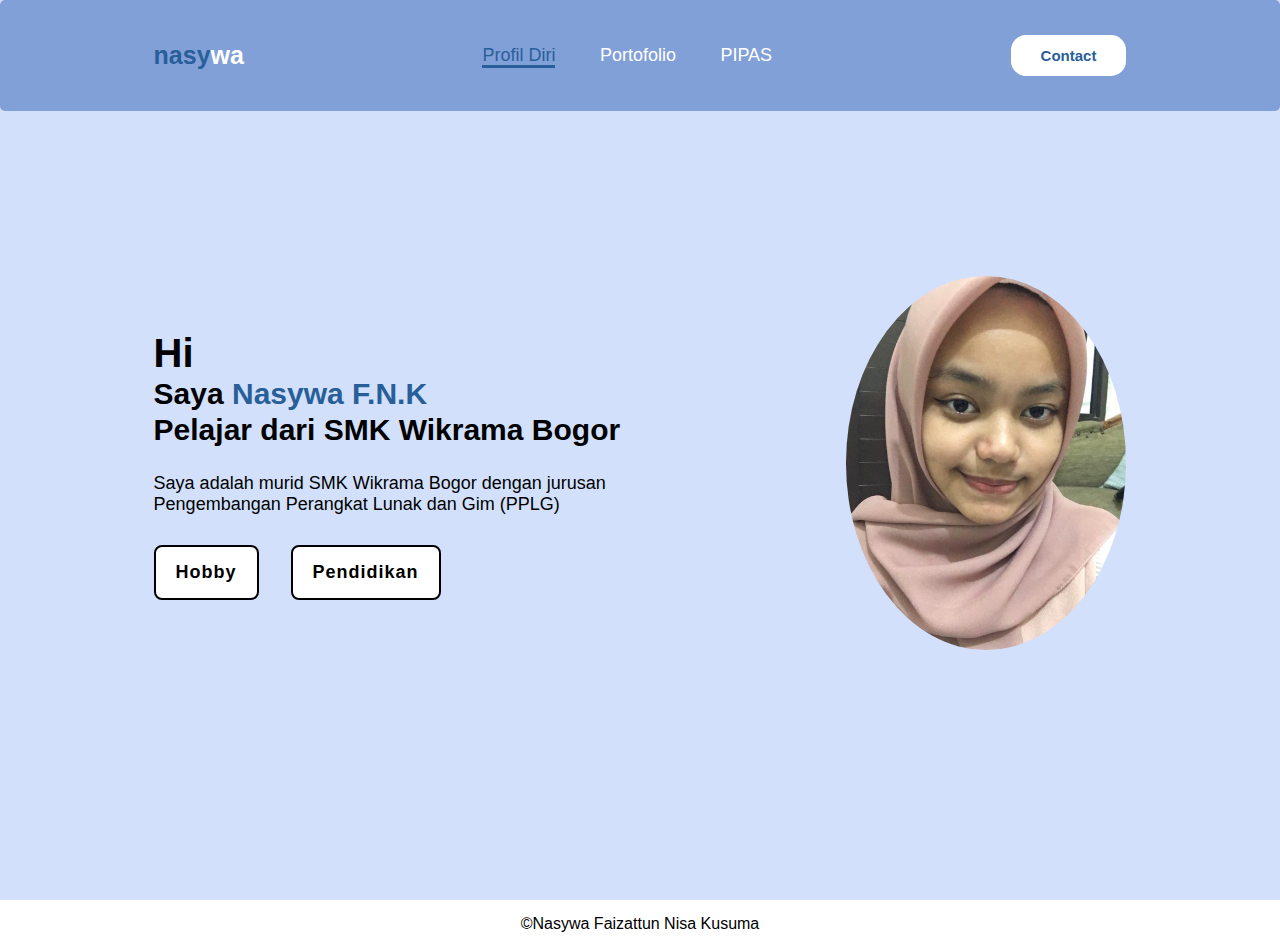
<file: index.html>
<!DOCTYPE html>
<html lang="en">
<head>
    <meta charset="UTF-8">
    <meta name="viewport" content="width=device-width, initial-scale=1.0">
    <title>Web</title>
    <link rel="stylesheet" href="style.css">
</head>
<body>
    <header class="header">
        <a href="index.html" class="logo"><span>nasy</span>wa</a>

        <nav class="navbar">
            <a href="profil.html" class="profil">Profil Diri</a>
            <a href="portofolio.html">Portofolio</a>
            <a href="sumber.html">PIPAS</a>
        </nav>

        <a href="contact.html" class="Contact">Contact</a>
    </header>

    <section class="home">
        <div class="home-content">
            <h3>Hi</h3>

            <h1>Saya <span>Nasywa F.N.K<br></span>Pelajar dari SMK Wikrama Bogor</h1>

            <p>Saya adalah murid SMK Wikrama Bogor dengan jurusan Pengembangan Perangkat Lunak dan Gim (PPLG)</p>

            <div class="btn-box">
                <a href="hobby.html" target="_self"><button class="btn-1">Hobby</button></a>
                <a href="Pendidikan.html" target="_self"><button class="btn2">Pendidikan</button></a>
            </div>
        </div>

        <div class="img-box">
            <img src="img/wawa.jpg" alt="wawa" style="width: 280px;">
        </div>
    </section>

</body>

<footer>
    <p>&COPY;Nasywa Faizattun Nisa Kusuma</p>
</footer>
</html>
</file>
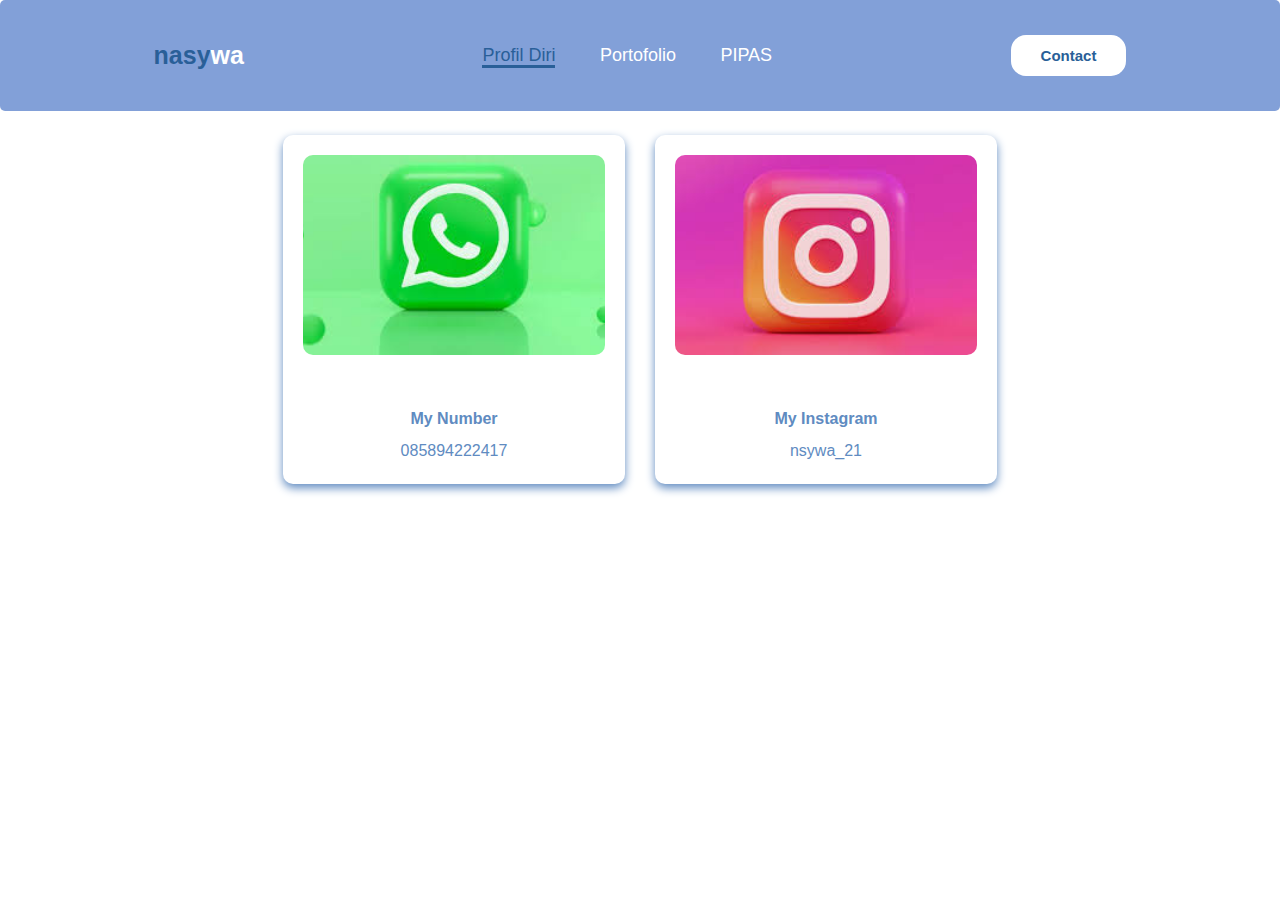
<file: contact.html>
<!DOCTYPE html>
<html lang="en">
<head>
    <meta charset="UTF-8">
    <meta name="viewport" content="width=device-width, initial-scale=1.0">
    <title>Contact</title>
    <link rel="stylesheet" href="style.css">
</head>
<body>
    
    <header class="header">
        <a href="index.html" class="logo"><span>nasy</span>wa</a>

        <nav class="navbar">
            <a href="profil.html" class="profil">Profil Diri</a>
            <a href="portofolio.html">Portofolio</a>
            <a href="sumber.html">PIPAS</a>
        </nav>

        <a href="contact.html" class="Contact">Contact</a>
    </header>

    <div id="cnt" class="content">
        <div class="headersklills">
            <h1>Portofolio</h1>
        </div>
        <div class="cnt-container">
            
            <div class="cnt-box">
                <div class="cnt-image">
                    <img src="img/wa.png" alt="WhatsApp" />
                </div>
                <div class="cnt-info">
                    <br>
                    <br>
                    <h3>My Number</h3>
                    <a href="https://wa.me/+6285894222417?"><p>085894222417</p></a>
                </div>
            </div>
            <div class="cnt-box">
                <div class="cnt-image">
                    <img src="img/ig.png" alt="instagram" />
                </div>
                <div class="cnt-info">
                    <br>
                    <br>
                    <h3>My Instagram</h3>
                    <a href="https://www.instagram.com/_nsywa_21?"><p>nsywa_21</p></a>
                </div>   
            </div>
        </div>

</body>
</html>
</file>
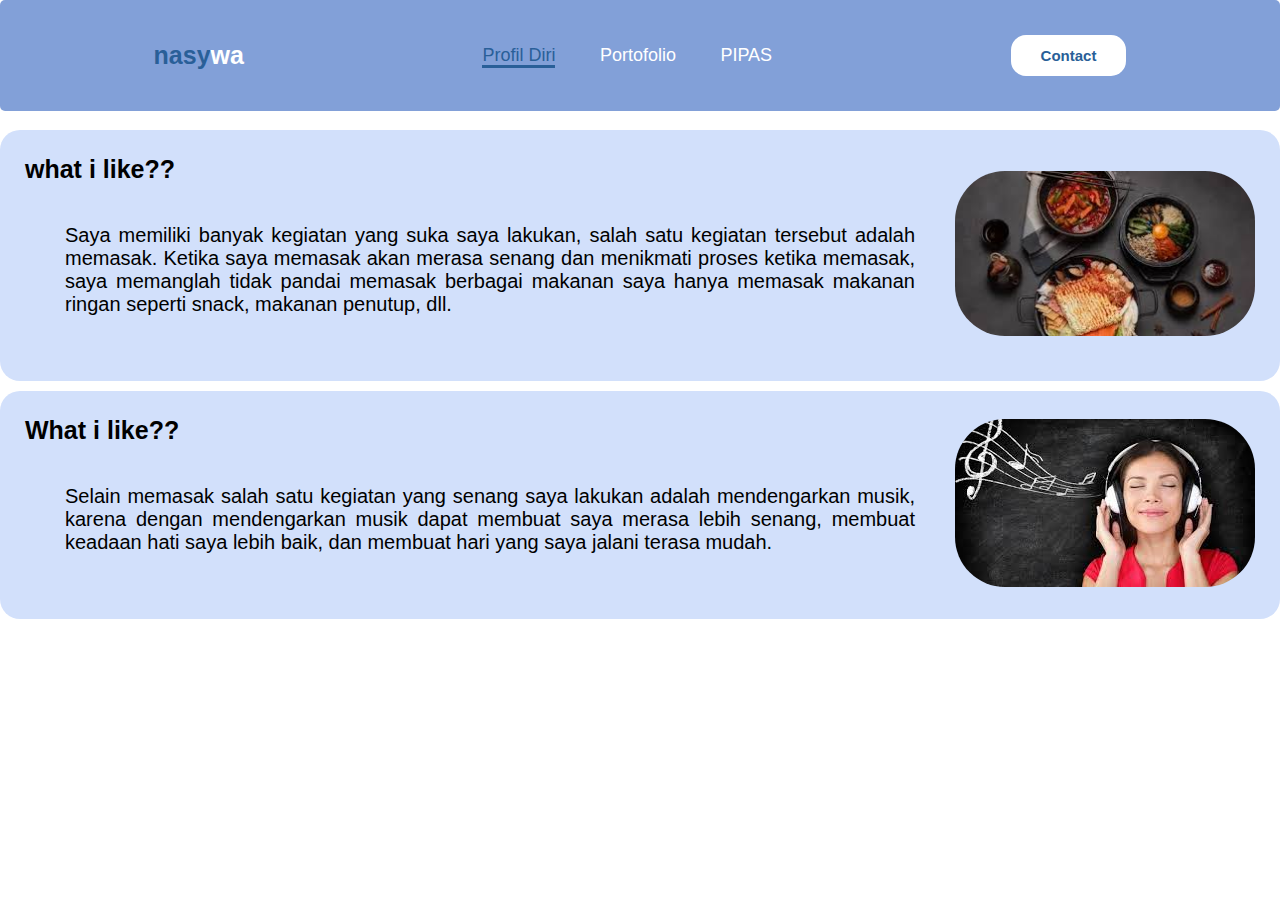
<file: hobby.html>
<!DOCTYPE html>
<html lang="en">
<head>
    <meta charset="UTF-8">
    <meta name="viewport" content="width=device-width, initial-scale=1.0">
    <title>Hobby</title>
    <link rel="stylesheet" href="style.css">
</head>
<body>

    <header class="header">
        <a href="index.html" class="logo"><span>nasy</span>wa</a>

        <nav class="navbar">
            <a href="profil.html" class="profil">Profil Diri</a>
            <a href="portofolio.html">Portofolio</a>
            <a href="sumber.html">PIPAS</a>
        </nav>

        <a href="contact.html" class="Contact">Contact</a>
    </header>

    <section class="sct-hby">

        <div class="div-hby">
            <h3>what i like??</h3>
            <p>Saya memiliki banyak kegiatan yang suka saya lakukan, salah satu kegiatan tersebut adalah memasak. Ketika saya memasak akan merasa senang dan menikmati proses ketika memasak, saya memanglah tidak pandai memasak berbagai makanan saya hanya memasak makanan ringan seperti snack, makanan penutup, dll.</p>
        </div>

        <div class="img-hby">
            <img src="img/makan.png" alt="Masakan">
        </div>

    </section>

    <section class="sct-hby2">

        <div class="div-hby2">
            <h3>What i like??</h3>
            <p>Selain memasak salah satu kegiatan yang senang saya lakukan adalah mendengarkan musik, karena dengan mendengarkan musik dapat membuat saya merasa lebih senang, membuat keadaan hati saya lebih baik, dan membuat hari yang saya jalani terasa mudah.</p>
        </div>

        <div class="img-hby2">
            <img src="img/musik.png" alt="musik">
        </div>

    </section>

</body>
</html>
</file>
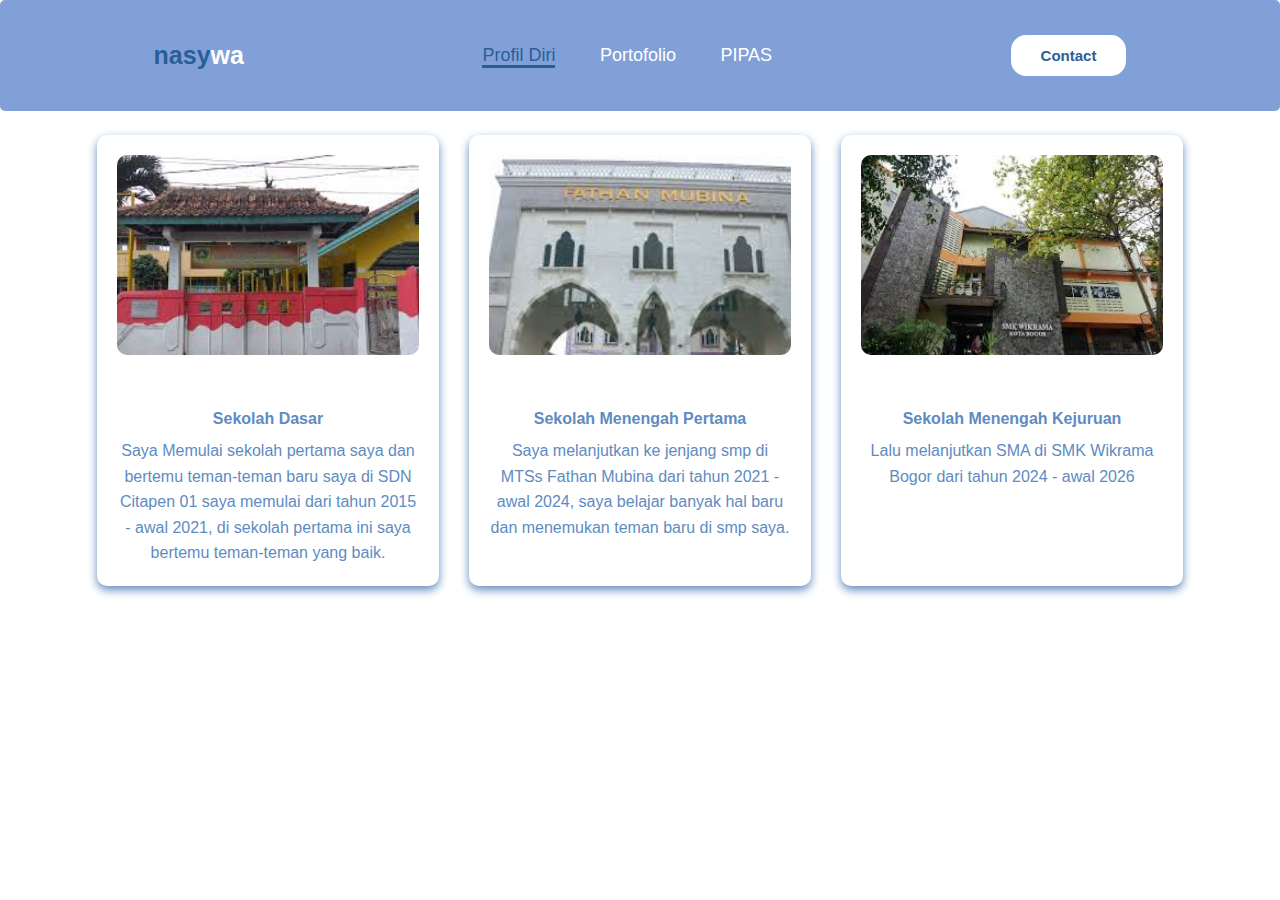
<file: Pendidikan.html>
<!DOCTYPE html>
<html lang="en">
<head>
    <meta charset="UTF-8">
    <meta name="viewport" content="width=device-width, initial-scale=1.0">
    <title>Pendidikan</title>
    <link rel="stylesheet" href="style.css">
</head>
<body>

    <header class="header">
        <a href="index.html" class="logo"><span>nasy</span>wa</a>

        <nav class="navbar">
            <a href="profil.html" class="profil">Profil Diri</a>
            <a href="portofolio.html">Portofolio</a>
            <a href="sumber.html">PIPAS</a>
        </nav>

        <a href="contact.html" class="Contact">Contact</a>
    </header>

    <div id="Education" class="content">
        <div class="headersklills">
            <h1>Portofolio</h1>
        </div>
        <div class="education-container">
            
            <div class="education-box">
                <div class="education-image">
                    <img src="img/sd.png" alt="SDN Citapen" />
                </div>
                <div class="education-info">
                    <br>
                    <br>
                    <h3>Sekolah Dasar</h3>
                    <p>
                        Saya Memulai sekolah pertama saya dan bertemu teman-teman baru saya di SDN Citapen 01 saya memulai dari tahun 2015 - awal 2021, di sekolah pertama ini saya bertemu teman-teman yang baik.
                    </p>
                </div>
            </div>
            <div class="education-box">
                <div class="education-image">
                    <img src="img/fm.png" alt="MTSs FM" />
                </div>
                <div class="education-info">
                    <br>
                    <br>
                    <h3>Sekolah Menengah Pertama</h3>
                    <p>
                        Saya melanjutkan ke jenjang smp di MTSs Fathan Mubina dari tahun 2021 - awal 2024, saya belajar banyak hal baru dan menemukan teman baru di smp  saya.
                    </p>
                </div>
            </div>
            <div class="education-box">
                <div class="education-image">
                    <img src="img/WK.png" alt="Wikrama" />
                </div>
                <div class="education-info">
                   <br>
                   <br>
                    <h3>Sekolah Menengah Kejuruan</h3>

                    <p>Lalu melanjutkan SMA di SMK Wikrama Bogor dari tahun 2024 - awal 2026</p>
                </div>
            </div>
        </div>
    </div>

</body>
</html>
</file>
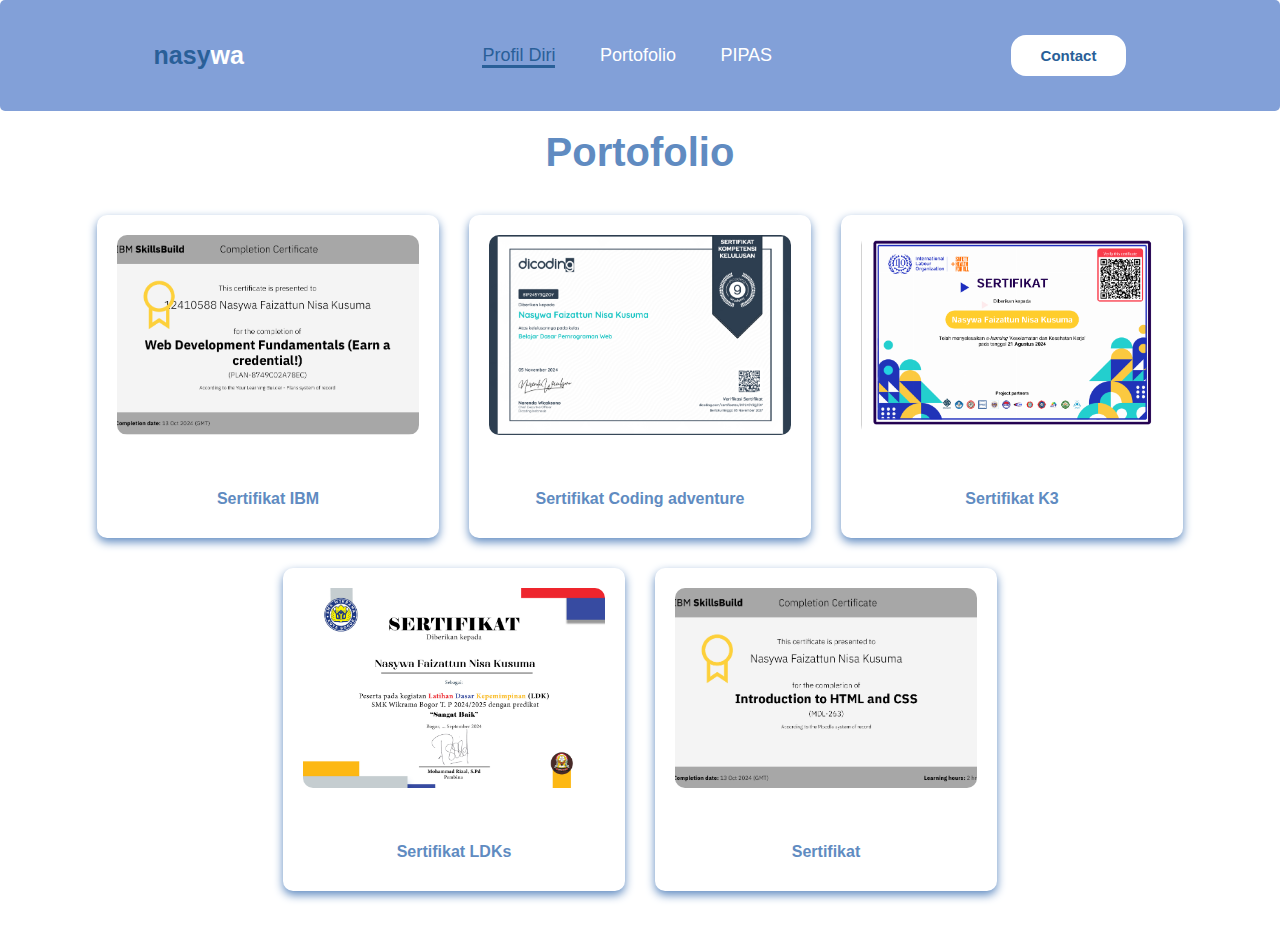
<file: portofolio.html>
<!DOCTYPE html>
<html lang="en">
<head>
    <meta charset="UTF-8">
    <meta name="viewport" content="width=device-width, initial-scale=1.0">
    <title>Portofolio</title>
    <link rel="stylesheet" href="style.css">
</head>
<body>

    <header class="header">
        <a href="index.html" class="logo"><span>nasy</span>wa</a>

        <nav class="navbar">
            <a href="profil.html" class="profil">Profil Diri</a>
            <a href="portofolio.html">Portofolio</a>
            <a href="sumber.html">PIPAS</a>
        </nav>

        <a href="contact.html" class="Contact">Contact</a>
    </header>

    <h3 class="prt">
        PORTOFOLIO
    </h3>

    <div id="prt" class="content">
        <div class="headersklills">
            <h1>Portofolio</h1>
        </div>
        <div class="prt-container">
            
            <div class="prt-box">
                <div class="prt-image">
                    <img src="img/ibm srtfkt.png" alt="ibm" />
                </div>
                <div class="prt-info">
                    <br>
                    <br>
                    <h3>Sertifikat IBM</h3>
                </div>
            </div>
            <div class="prt-box">
                <div class="prt-image">
                    <img src="img/dicoding srtfkt.jpg" alt="sertifdicoding" />
                </div>
                <div class="prt-info">
                    <br>
                    <br>
                    <h3>Sertifikat Coding adventure</h3>
                </div>
            </div>
            <div class="prt-box">
                <div class="prt-image">
                    <img src="img/k3 srtfkt.png" alt="k3" />
                </div>
                <div class="prt-info">
                   <br>
                   <br>
                    <h3>Sertifikat K3</h3>
                </div>
            </div>
        </div>
    <section class="prt-section">
        <div class="prt-box">
            <div class="prt-image">
                <img src="img/ldk.png" alt="ldk" />
            </div>
            <div class="prt-info">
               <br>
               <br>
                <h3>Sertifikat LDKs</h3>
            </div>
        </div>
        <div class="prt-box">
            <div class="prt-image">
                <img src="img/ibm .png" alt="Vandalisme" />
            </div>
            <div class="prt-info">
               <br>
               <br>
               <h3>Sertifikat</h3>
            </div>
        </div>  
    </section>
        </div>
    </div>

</body>
</html>
</file>
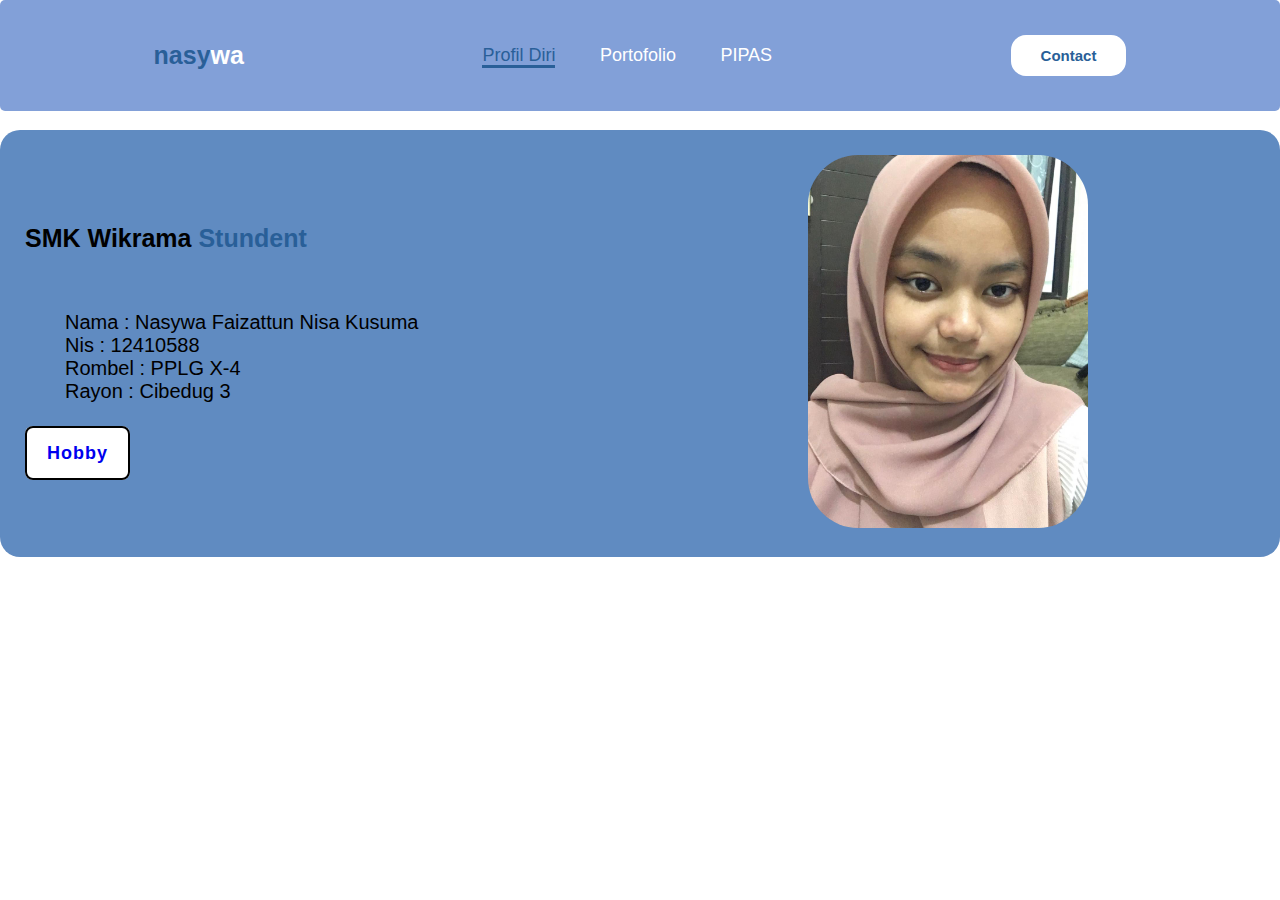
<file: profil.html>
<!DOCTYPE html>
<html lang="en">
<head>
    <meta charset="UTF-8">
    <meta name="viewport" content="width=device-width, initial-scale=1.0">
    <title>Profil</title>
    <link rel="stylesheet" href="style.css">
</head>
<body>

    <header class="header">
        <a href="index.html" class="logo"><span>nasy</span>wa</a>

        <nav class="navbar">
            <a href="profil.html" class="profil">Profil Diri</a>
            <a href="portofolio.html">Portofolio</a>
            <a href="sumber.html">PIPAS</a>
        </nav>

        <a href="contact.html" class="Contact">Contact</a>
    </header>

    <section class="about">

        <div class="about-content">
            
            <h3>SMK Wikrama <span>Stundent</span></h3> <br>

            <p>Nama : Nasywa Faizattun Nisa Kusuma <br>
               Nis : 12410588 <br>
               Rombel : PPLG X-4 <br>
               Rayon : Cibedug 3 <br>
            </p>

            <a href="hobby.html" class="btn-1">Hobby</a>
        </div>

        <div class="img-prf">
            <img src="img/wawa.jpg" alt="wawa" style="width: 280px;">
        </div>

    </section>

</body>
</html>
</file>
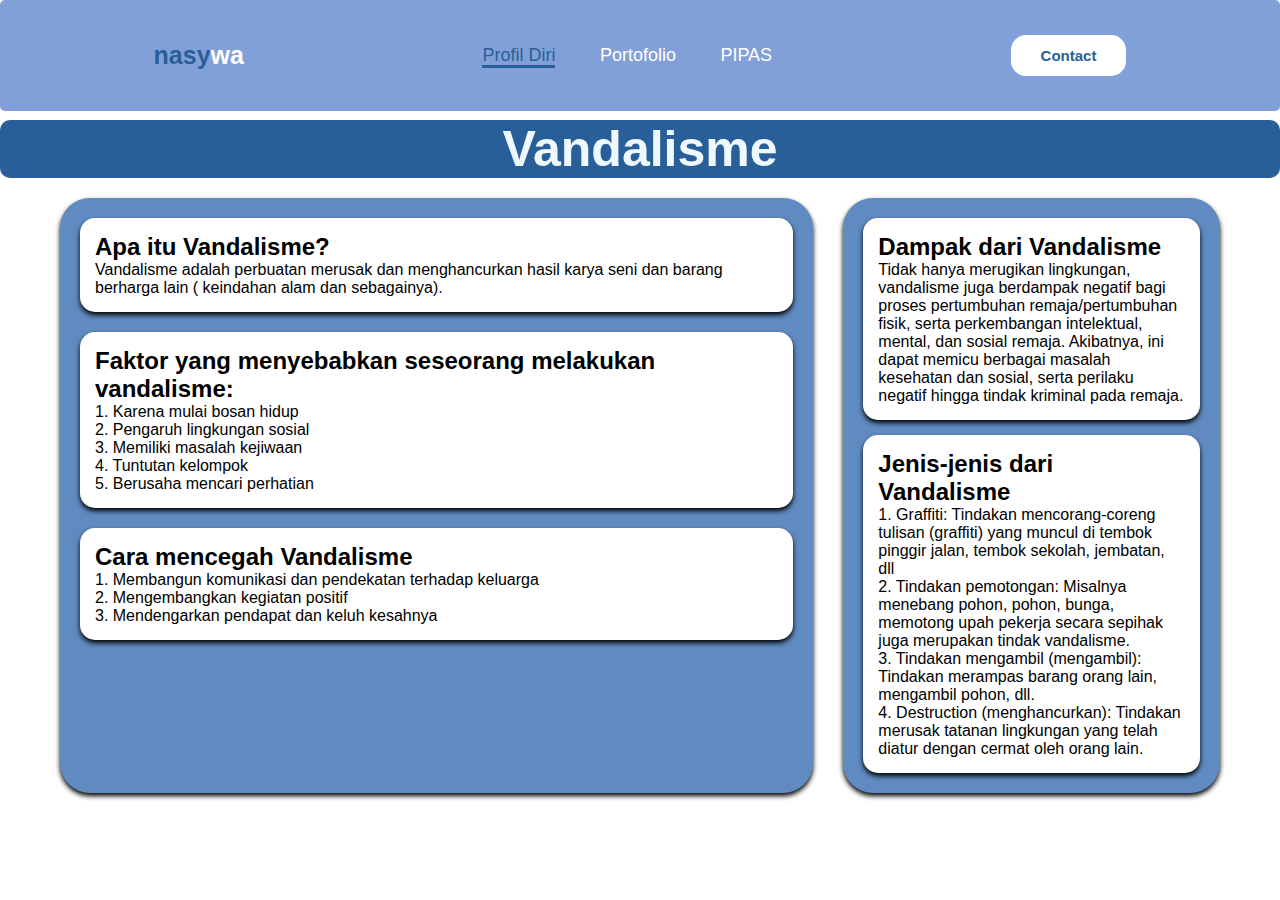
<file: sumber.html>
<!DOCTYPE html>
<html lang="en">
<head>
    <meta charset="UTF-8">
    <meta name="viewport" content="width=device-width, initial-scale=1.0">
    <title>Artikel</title>
    <link rel="stylesheet" href="style.css">
</head>
<body>
    <header class="header">
        <a href="index.html" class="logo"><span>nasy</span>wa</a>

        <nav class="navbar">
            <a href="profil.html" class="profil">Profil Diri</a>
            <a href="portofolio.html">Portofolio</a>
            <a href="sumber.html">PIPAS</a>
        </nav>

        <a href="contact.html" class="Contact">Contact</a>
    </header>

    <article class="bodypps">

        <div class="divh1">
            <h1>Vandalisme</h1>
        </div>
    <main class="mainpps">
    <section class="left-column">

        <div class="div1">
            <h2>Apa itu Vandalisme?</h2>
            <p>Vandalisme adalah perbuatan merusak dan menghancurkan hasil karya seni dan barang berharga lain ( keindahan alam dan sebagainya).
            </p>
        </div>

        <div class="div2">
            <h2>Faktor yang menyebabkan seseorang melakukan vandalisme:</h2>
            <ol>
                <li>1. Karena mulai bosan hidup</li>
                <li>2. Pengaruh lingkungan sosial</li>
                <li>3. Memiliki masalah kejiwaan</li>
                <li>4. Tuntutan kelompok</li>
                <li>5. Berusaha mencari perhatian</li> 
            </ol>
        </div>

        <div class="div3">
            <h2>Cara mencegah Vandalisme</h2>
            <ol>
                <li>1. Membangun komunikasi dan pendekatan terhadap keluarga</li>
                <li>2. Mengembangkan kegiatan positif</li>
                <li>3. Mendengarkan pendapat dan keluh kesahnya</li>
            </ol>
        </div>
    
    </section>

    <aside class="right-column">

        <div class="div4">
            <h2>Dampak dari Vandalisme</h2>
            <p>Tidak hanya merugikan lingkungan, vandalisme juga berdampak negatif bagi proses pertumbuhan remaja/pertumbuhan fisik, serta perkembangan intelektual, mental, dan sosial remaja. Akibatnya, ini dapat memicu berbagai masalah kesehatan dan sosial, serta perilaku negatif hingga tindak kriminal pada remaja.
            </p>
        </div>

        <div class="div5">
            <h2>Jenis-jenis dari Vandalisme</h2>
            <ol>
                <li>1. Graffiti: Tindakan mencorang-coreng  tulisan (graffiti) yang muncul di tembok pinggir jalan, tembok sekolah, jembatan, dll</li>
                <li>2. Tindakan pemotongan: Misalnya menebang pohon, pohon, bunga, memotong upah pekerja secara sepihak juga merupakan tindak vandalisme.
                </li>
                <li>3. Tindakan mengambil (mengambil): Tindakan merampas barang orang lain, mengambil pohon, dll.
                </li>
                <li>4. Destruction (menghancurkan): Tindakan merusak tatanan lingkungan yang telah diatur dengan cermat oleh orang lain.</li>
            </ol>
        </div>

    </aside>
    </main>

    </article>

</body>
</html>
</file>
<file: style.css>
*{                  
    margin: 0;
    padding: 0;
    box-sizing: border-box;
    font-family: Arial, Helvetica, sans-serif;
    text-decoration: none;
    list-style: none;
}

.header{
    position: fixed;
    top: 0;
    left: 0;
    width: 100%;
    padding: 35px 12%;
    background: #82A0D8;
    display: flex;
    justify-content: space-between;
    align-items: center;
    z-index: 100;
    border-radius: 5px;
}
 
.logo{
    font-size: 25px;
    color: white;
    font-weight: 600;
    transition: 1s ease;
}

.logo:hover{
    color: #C6E7FF;
    text-shadow: 0 0 25px #C6E7FF,
                 0 0 50px #C6E7FF;
   transform: scale(1.1); 
} 

span{
    color: #295F98;
}

.navbar a{
    font-size: 18px;
    color: white;
    font-weight: 500;
    margin: 0 20px;
    border-bottom: 3px solid transparent;
    transition: 1s ease;
}

.navbar a:hover,
.navbar a.profil{
    color: #295F98;
    border-bottom: 3px solid #295F98;
}
 .Contact{
    padding: 10px 28px;
    background-color: white;
    color: #295F98;
    border: 2px solid transparent;
    border-radius: 15px;
    font-size: 15px;
    font-weight: 600;
    transition: 1s ease;
 }

 .Contact:hover{
    background-color: #C6E7FF;
    box-shadow: 0 0 25px #C6E7FF;
    color: #295F98;
 }
 
.home{
    width: 100%;
    min-height: 100vh;
    background: #D2E0FB;
    display: flex;
    align-items: center;
    gap: 7em;
    padding: 30px 12% 0;
}

.home-content{
    max-width: 800px;
}

.home-content h3{
    font-size: 40px;
}

.home-content h1{
    font-size: 30px;
    line-height: 1.2;
}

.home-content p{
    font-size: 18px;
    margin: 25px 0 30px;
}

.btn-box{
    width: 345px;
    display: flex;
    gap: 2em;
}

.btn-1{
    padding: 15px 20px;
    background-color: white;
    border: 2px solid black;
    border-radius: 8px;
    font-size: 18px;
    letter-spacing: 1px;
    font-weight: 600;
    transition: 1s ease;
    cursor: pointer;
}

.btn-1:hover{
    background-color: black;
    color: white;
    border: black;
}

.btn2{
    padding: 15px 20px;
    background-color: white;
    color: black;
    border: 2px solid black;
    border-radius: 8px;
    font-size: 18px;
    letter-spacing: 1px;
    font-weight: 600;
    transition: 1s ease;
    cursor: pointer;
}

.btn2:hover{
    background-color: black;
    color: white;
    border: black;
}

.img-box img{
    border-radius: 90%;
    width: 550px;
}

::-webkit-scrollbar{
    width: 15px;
}

::-webkit-scrollbar-thumb{
    background-color: gray;
}

::-webkit-scrollbar-track{
    background-color: white;
    width: 50px;
}

footer{
    text-align: center;
    padding: 15px;
    background-color: white;
    color: black;
}

/*Tampilan Depan*/
/*pendidikan*/

#Education {
    background-color: white;
    padding: 50px 0;
    text-align: center;
}

.headersklills h1 {
    font-size: 2.5rem;
    font-weight: bold;
    color: #608BC1;
    margin-bottom: 40px;
}

.education-container {
    display: flex;
    flex-wrap: wrap;
    justify-content: center;
    gap: 30px;
    padding: 0 20px;
}

.education-box {
    background-color: #ffffff;
    border-radius: 10px;
    box-shadow: 0 4px 10px #608BC1;
    width: calc(30% - 30px);
    text-align: center;
    padding: 20px;
    transition: transform 0.3s ease, box-shadow 0.3s ease;
}

.education-box:hover {
    transform: translateY(-10px);
    box-shadow: 0 6px 15px #608BC1;
}

.education-image img {
    width: 100%;
    height: 200px;
    object-fit: cover;
    border-radius: 10px;
    margin-bottom: 15px;
}

.education-info h3 {
    font-size: 1rem;
    font-weight: bold;
    color:#608BC1;
    margin-bottom: 10px;
    font-family: sans-serif;
}

.education-info p {
    font-size: 1rem;
    color: #608BC1;
    line-height: 1.6;
}

@media (max-width: 768px) {
    .education-container {
        flex-direction: column;
        gap: 20px;
    }

    .education-box {
        width: 100%;
    }
}

/*Portofolio*/

.prt{
    display: flex;
    width: 800px;
    height: 80px;
}

#prt {
    background-color: white;
    padding: 50px 0;
    text-align: center;
}

.headersklills h1 {
    font-size: 2.5rem;
    font-weight: bold;
    color: #608BC1;
    margin-bottom: 40px;
}

.prt-container {
    display: flex;
    flex-wrap: wrap;
    justify-content: center;
    gap: 30px;
    padding: 0 20px;
}

.prt-box {
    background-color: #ffffff;
    border-radius: 10px;
    box-shadow: 0 4px 10px #608BC1;
    width: calc(30% - 30px);
    text-align: center;
    padding: 20px;
    transition: transform 0.3s ease, box-shadow 0.3s ease;
}

.prt-box:hover {
    transform: translateY(-10px);
    box-shadow: 0 6px 15px #608BC1;
}

.prt-image img {
    width: 100%;
    height: 200px;
    object-fit: cover;
    border-radius: 10px;
    margin-bottom: 15px;
}

.prt-info h3 {
    font-size: 1rem;
    font-weight: bold;
    color:#608BC1;
    margin-bottom: 10px;
    font-family: sans-serif;
}

.prt-info p {
    font-size: 1rem;
    color: #608BC1;
    line-height: 1.6;
}

.prt-section{
    display: flex;
    flex-wrap: wrap;
    justify-content: center;
    gap: 30px;
    padding: 0 20px;
    margin-top: 30px;
}

@media (max-width: 768px) {
    .prt-container {
        flex-direction: column;
        gap: 20px;
    }

    .prt-box {
        width: 100%;  
    }
}

/*Profil*/

.about{
    display: flex;
    justify-content: start;
    justify-items: start;
    align-items: center;
    padding: 25px;
    background-color: #608BC1;
    border-radius: 20px;
    margin-top: 130px;
}

.about-content h3{
    font-size: 25px;
    color: black;
}

.about-content p{
    color: black;
    font-size: 20px;
    margin: 2em;
}           

.img-prf img{
    border-radius: 50px;
    align-items: end;
    margin-left: 350px;
}

/*Contact*/

#cnt {
    background-color: white;
    padding: 50px 0;
    text-align: center;
}

.headersklills h1 {
    font-size: 2.5rem;
    font-weight: bold;
    color: #608BC1;
    margin-bottom: 40px;
}

.cnt-container {
    display: flex;
    flex-wrap: wrap;
    justify-content: center;
    gap: 30px;
    padding: 0 20px;
}

.cnt-box {
    background-color: #ffffff;
    border-radius: 10px;
    box-shadow: 0 4px 10px #608BC1;
    width: calc(30% - 30px);
    text-align: center;
    padding: 20px;
    transition: transform 0.3s ease, box-shadow 0.3s ease;
}

.cnt-box:hover {
    transform: translateY(-10px);
    box-shadow: 0 6px 15px #608BC1;
}

.cnt-image img {
    width: 100%;
    height: 200px;
    object-fit: cover;
    border-radius: 10px;
    margin-bottom: 15px;
}

.cnt-info h3 {
    font-size: 1rem;
    font-weight: bold;
    color:#608BC1;
    margin-bottom: 10px;
    font-family: sans-serif;
}

.cnt-info p {
    font-size: 1rem;
    color: #608BC1;
    line-height: 1.6;
}

@media (max-width: 768px) {
    .cnt-container {
        flex-direction: column;
        gap: 20px;
    }

    .cnt-box {
        width: 100%;  
    }
}

/*Hobby*/

.sct-hby{
    display: flex;
    justify-content: start;
    justify-items: start;
    align-items: center;
    padding: 25px;
    background-color: #D2E0FB;
    border-radius: 20px;
    margin-top: 130px;
}

.div-hby h3{
    font-size: 25px;
    color: black;
}

.div-hby p{
    color: black;
    font-size: 20px;
    margin: 2em;
    text-align: justify;
    font-family: Arial, sans-serif;
}           

.img-hby img{
    border-radius: 50px;
    align-items: end;
    width: 300px;
}

.sct-hby2{
    display: flex;
    justify-content: start;
    justify-items: start;
    align-items: center;
    padding: 25px;
    background-color: #D2E0FB;
    border-radius: 20px;
    margin-top: 10px;
}

.div-hby2 h3{
    font-size: 25px;
    color: black;
}

.div-hby2 p{
    color: black;
    font-size: 20px;
    margin: 2em;
    text-align: justify;
    font-family: Arial, sans-serif;
}           

.img-hby2 img{
    border-radius: 50px;
    align-items: end;
    width: 300px;
}

/*PIPAS*/

.divh1{
    font-size: 25px;
    font-weight: bold;
    margin-top: 120px;
    color: black;
    text-align: center;
    background-color: #295F98;
    border-radius: 10px;
    color: aliceblue;
}

.left-column {
    display: flex;
    flex-direction: column;
    gap: 20px;
    background-color: #608BC1;
    border-radius: 30px;
    padding: 20px;
    box-shadow: 0px 3px 5px black ;
}

.right-column {
    display: flex;
     flex-direction: column;
    gap: 15px;
    background-color: #608BC1;
    border-radius: 30px;
    padding: 20px;
    box-shadow: 0px 3px 5px black;
}

main {
    display: grid;
    grid-template-columns: 2fr 1fr;
    gap: 30px;
    padding: 20px;
    max-width: 1200px;
    margin: 0 auto;
}

.div1{
    background-color: white;
    border-radius: 15px;
    padding: 15px;
    box-shadow: 0px 3px 5px black;
}

.div2{
    background-color: white;
    border-radius: 15px;
    padding: 15px;
    box-shadow: 0px 3px 5px black;
}

.div3{
    background-color: white;
    border-radius: 15px;
    padding: 15px;
    box-shadow: 0px 3px 5px black;
}

.div4{
    background-color: white;
    border-radius: 15px;
    padding: 15px;
    box-shadow: 0px 3px 5px black;
}

.div5{
    background-color: white;
    border-radius: 15px;
    padding: 15px;
    box-shadow: 0px 3px 5px black;
}
</file>
